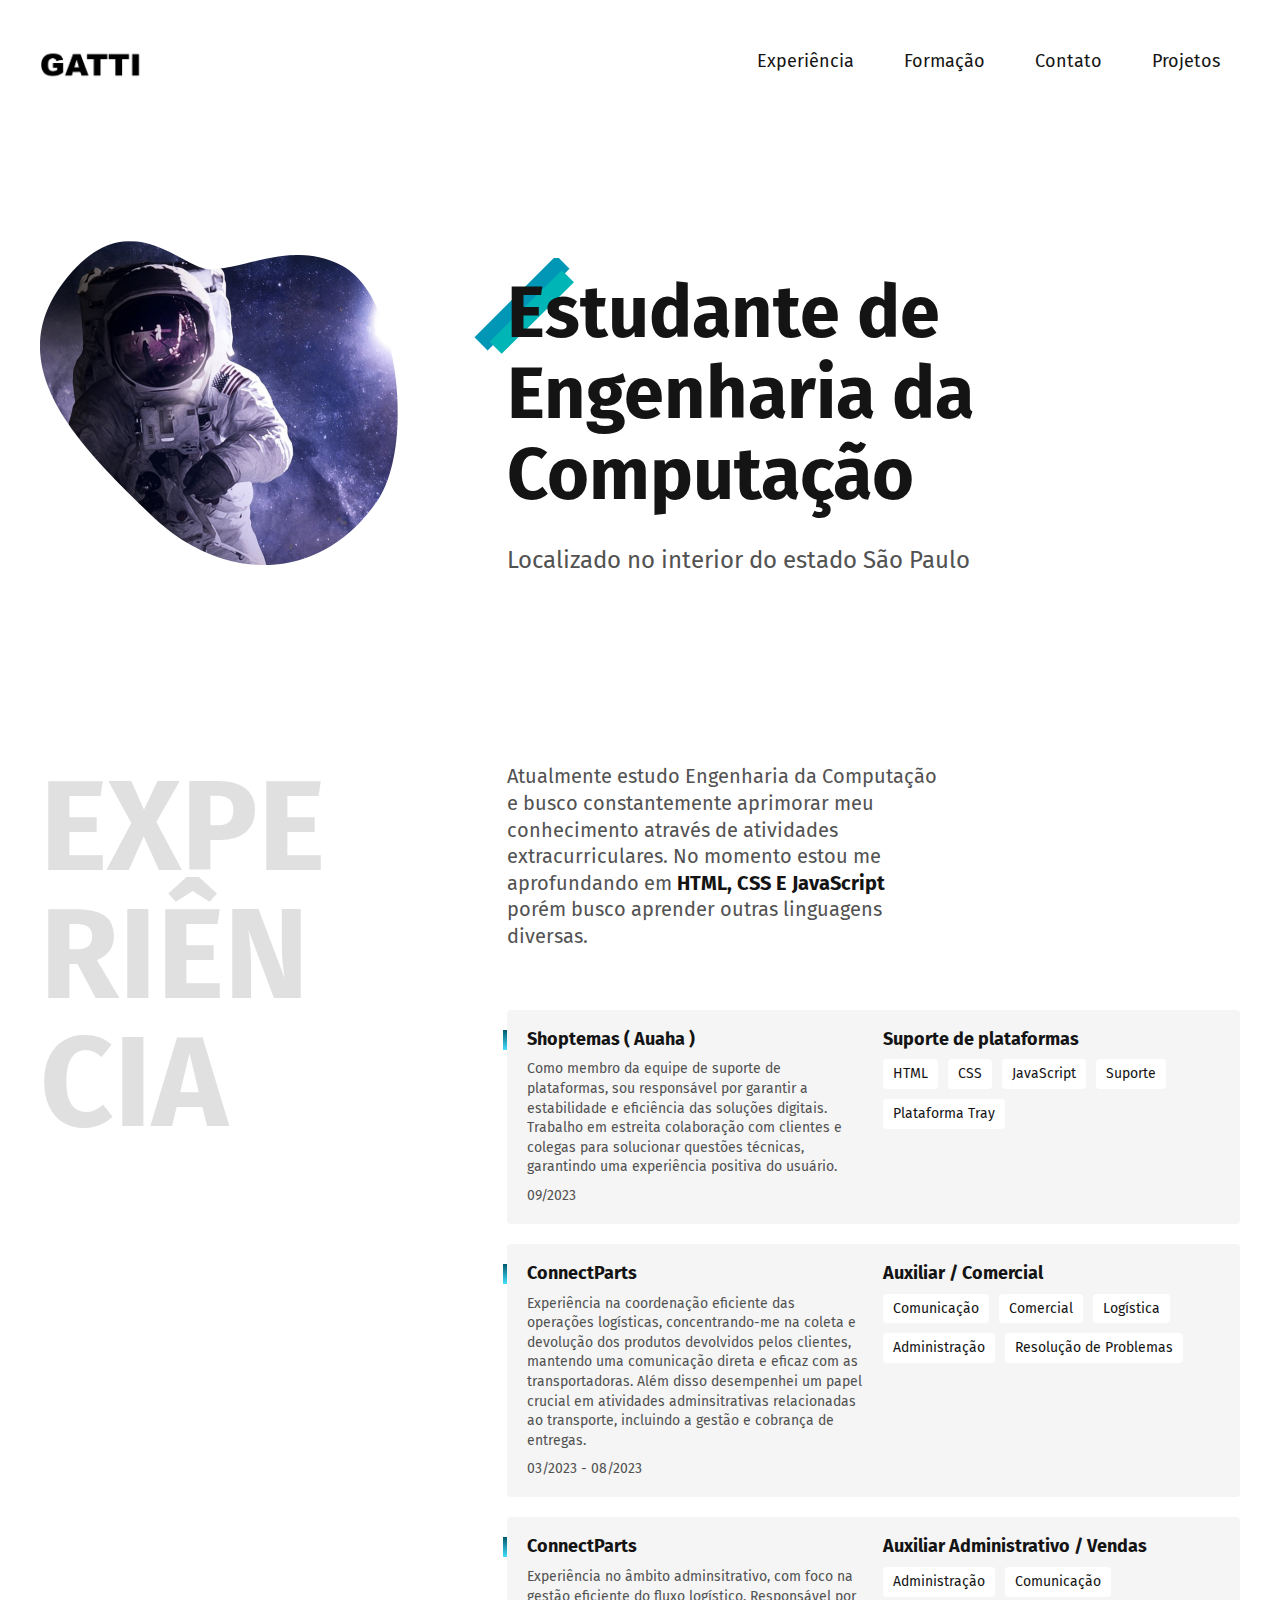
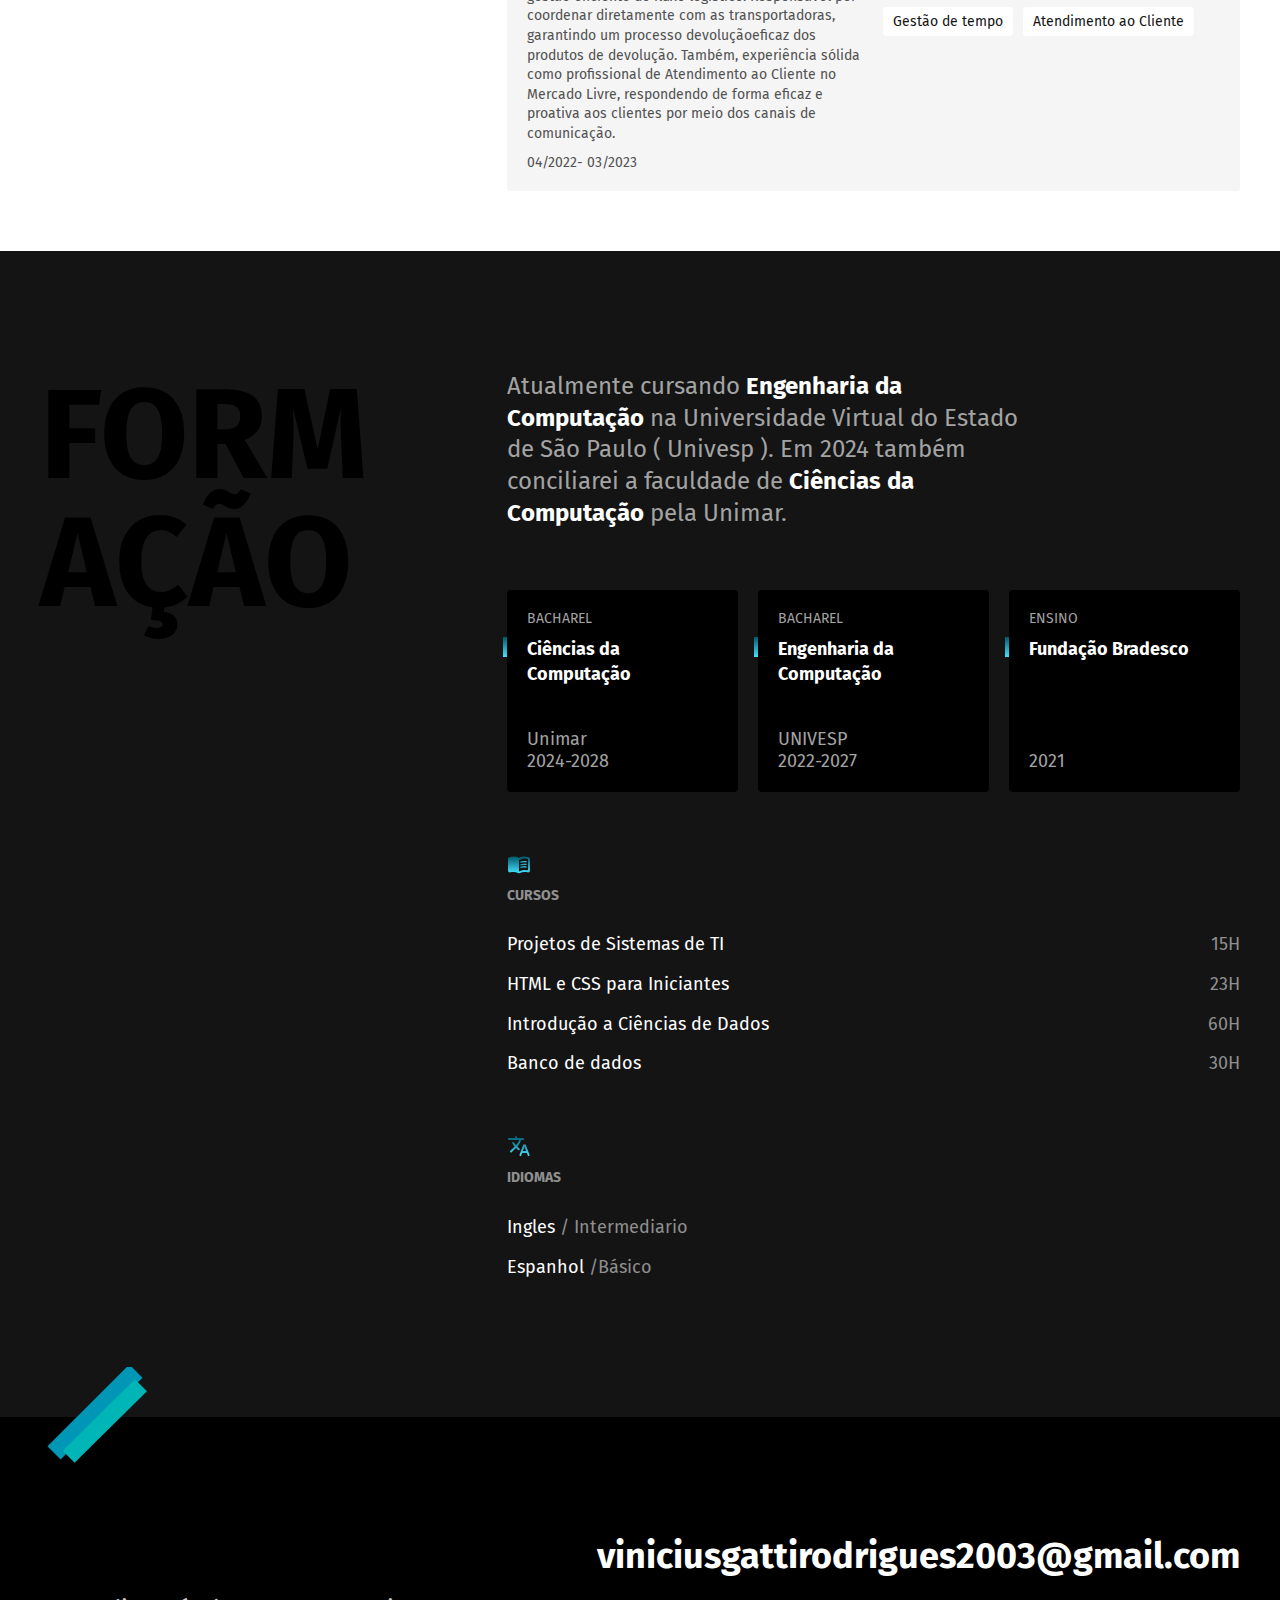
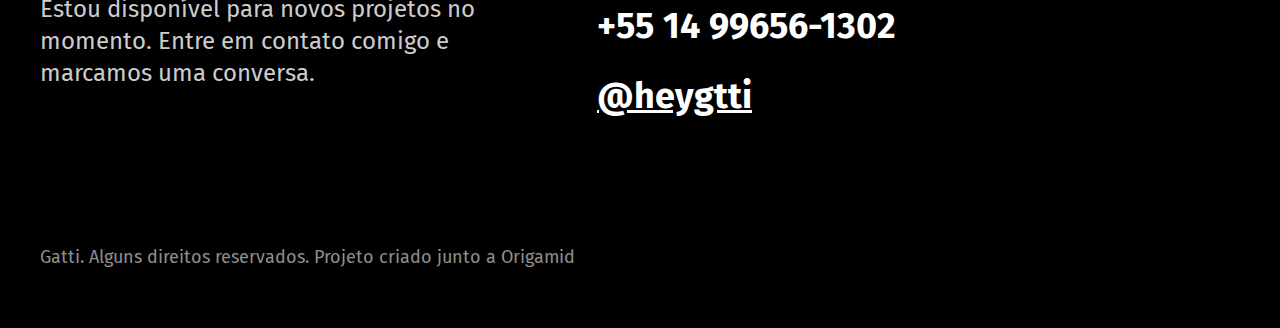
<file: index.html>
<!DOCTYPE html>
<html lang="pt-br">

<head>
    <meta charset="UTF-8">
    <meta name="viewport" content="width=device-width, initial-scale=1.0">
    <link rel="shortcut icon" type="image/jpg" href="./img/icon.ico"/>
    <title> Vinicius - @heygtti </title>
    <meta name="description" content=" Portfólio">
    <link rel="stylesheet" href="./css/style.css">
    <link rel="preconnect" href="https://fonts.googleapis.com">
    <link rel="preconnect" href="https://fonts.gstatic.com" crossorigin>
    <link href="https://fonts.googleapis.com/css2?family=Fira+Sans:wght@400;700&display=swap" rel="stylesheet">
</head>

<body>
    <header class="header">
    <img src="./img/marca2.png" alt="Lobo" width="104" height="38">
    <nav>
    <ul class="header-menu">
        <li><a href="#experiencia">Experiência</a></li>
        <li><a href="#formacao">Formação</a></li>
        <li><a href="#contato">Contato</a></li>
        <li><a href="./site/index.html">Projetos</a></li>
    </ul>
    </nav>
    </header>

    <main class="introducao">
    <img src="./img/astronauta.png" alt="Lobo Cinza" width="360" height="520">
    <div>
        <h1>Estudante de <br>Engenharia da Computação</h1>
        <p>Localizado no interior do estado São Paulo </p>
    </div>
    </main>

    <section class="experiencia" id="experiencia" aria-label="Experiência">
    <h2 class="subtitulo">Experiência</h2>
    <div>
        <p class="experiencia-texto"> Atualmente estudo Engenharia da Computação e busco constantemente 
            aprimorar meu conhecimento através de atividades extracurriculares. No momento estou me aprofundando
            em <strong> HTML, CSS E JavaScript</strong> porém busco aprender outras linguagens diversas.
        </p>
            
    <div class="empresa">
        <span class="empresa-ano">09/2023</span>
        <h3 class="empresa-titulo">Shoptemas ( Auaha )</h3>
        <span class="empresa-titulo">Suporte de plataformas</span>
        <p class="empresa-texto"> Como membro da equipe de suporte de plataformas, sou responsável por
            garantir a estabilidade e eficiência das soluções digitais. Trabalho em estreita colaboração
            com clientes e colegas para solucionar questões técnicas, garantindo uma experiência positiva
            do usuário.</p>
        <ul class="empresa-habilidades">
            <li>HTML</li>
            <li>CSS</li>
            <li>JavaScript</li>
            <li>Suporte</li>
            <li>Plataforma Tray</li>
        </ul>
    </div>

        <div class="empresa">
        <span class="empresa-ano">03/2023 - 08/2023</span>
        <h3 class="empresa-titulo">ConnectParts</h3>
        <span class="empresa-titulo">Auxiliar / Comercial </span>
        <p class="empresa-texto"> Experiência na coordenação eficiente das operações logísticas, 
            concentrando-me na coleta e devolução dos produtos devolvidos pelos clientes, mantendo 
            uma comunicação direta e eficaz com as transportadoras. Além disso desempenhei um papel 
            crucial em atividades adminsitrativas relacionadas ao transporte, incluindo a gestão e 
            cobrança de entregas. </p>
        <ul class="empresa-habilidades">
        <li>Comunicação</li>
        <li>Comercial</li>
        <li>Logística</li>
        <li>Administração</li>
        <li>Resolução de Problemas</li>
        </ul>
    </div>

        <div class="empresa">
        <span class="empresa-ano">04/2022- 03/2023</span>
        <h3 class="empresa-titulo">ConnectParts</h3>
        <span class="empresa-titulo">Auxiliar Administrativo / Vendas</span>
        <p class="empresa-texto">Experiência no âmbito adminsitrativo, com foco na gestão 
            eficiente do fluxo logístico. Responsável por coordenar diretamente com as
             transportadoras, garantindo um processo devoluçãoeficaz dos produtos de devolução. Também,
            experiência sólida como profissional de Atendimento ao Cliente no Mercado Livre, respondendo 
            de forma eficaz e proativa aos clientes por meio dos canais de comunicação.</p>
        <ul class="empresa-habilidades">
        <li>Administração</li>
        <li>Comunicação</li>
        <li>Gestão de tempo</li>
        <li>Atendimento ao Cliente</li>
        </ul>
        </div>

    </div>
    </section>

    <section class="formacao" id="formacao" aria-label="Formação">
        <div class="formacao-container">
            <h2 class="subtitulo"> FORMAÇÃO </h2>

            <div>
                <p class="formacao-texto"> 
                    Atualmente cursando <strong> Engenharia da Computação </strong> na Universidade 
                    Virtual do Estado de São Paulo ( Univesp ). Em 2024 também conciliarei a faculdade de 
                    <strong> Ciências da Computação </strong> pela Unimar.

                </p>
                <ul class="faculdade-lista">
                    <li class="faculdade"> 
                        <span class="faculdade-tipo"> Bacharel</span>
                        <h3 class="faculdade-curso"> Ciências da Computação </h3>
                        <span class="faculdade-instituicao">Unimar</span>
                        <span class="faculdade-instituicao">2024-2028</span>
                    </li>
                    <li class="faculdade"> 
                        <span class="faculdade-tipo"> Bacharel</span>
                        <h3 class="faculdade-curso"> Engenharia da Computação </h3>
                        <span class="faculdade-instituicao">UNIVESP</span>
                        <span class="faculdade-instituicao">2022-2027</span>
                    </li>
                    <li class="faculdade"> 
                        <span class="faculdade-tipo"> Ensino</span>
                        <h3 class="faculdade-curso"> Fundação Bradesco</h3>
                        <span class="faculdade-instituicao">2021</span>
                    </li>
                </ul>

                <div class="formacao-extra">
                    <div class="cursos">

                    <h3> Cursos </h3>
                <ul>
                    <li> Projetos de Sistemas de TI <span> 15H</span> </li>
                    <li> HTML e CSS para Iniciantes <span> 23H</span> </li>
                    <li> Introdução a Ciências de Dados <span> 60H</span> </li>
                    <li> Banco de dados <span> 30H </span> </li>



                    
                </ul>
                    </div>
                    <div class="idiomas">

                        <h3> Idiomas</h3>
                    <ul>
                        <li> Ingles <span> / Intermediario </span> </li>
                        <li> Espanhol <span>/Básico</span> </li>
                </div>
            </div>


        </div>


    </section>

    <footer class="footer" id="contato">
        <div class="footer-container">
            <p class="footer-texto">Estou disponível para novos projetos no momento. Entre em contato 
                comigo e marcamos uma conversa. </p>
            <ul class="footer-contato">
                <li> viniciusgattirodrigues2003@gmail.com</li>
                <li> +55 14 99656-1302</li>
                <li><a href="https://www.instagram.com/heygtti/" target="_blank">@heygtti</a> </li>

            </ul>
            <p class="footer-copy"> Gatti. Alguns direitos reservados. Projeto criado junto a Origamid</p>

        </div>

    </footer>

</body>

</html>
</file>
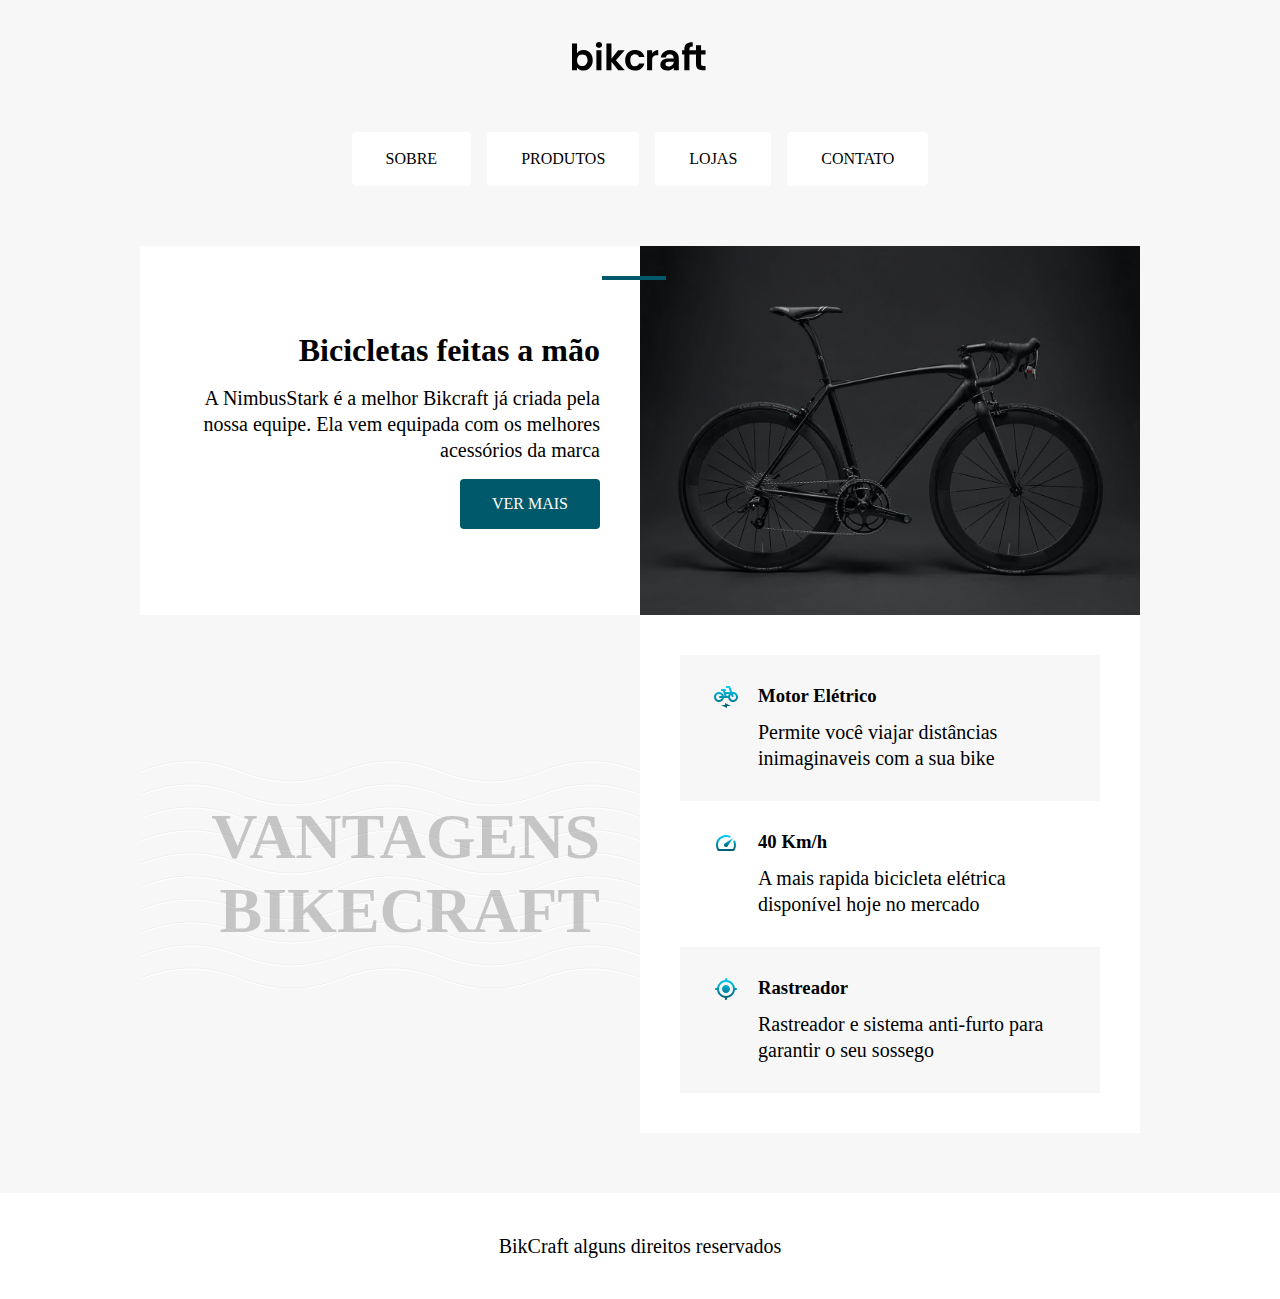
<file: site/index.html>
<!DOCTYPE html>
<html lang="en">
<head>
    <meta charset="UTF-8">
    <meta name="viewport" content="width=device-width, initial-scale=1">
    <title>BikeCraft</title>
    <link rel="stylesheet" href="style.css">
</head>

<body>
    <header class="header">
    <img src="img/bikcraft.svg" alt="BikCraft">

    <nav arial-label="primária"> 
        <ul class="menu">

        <li> <a href="/">Sobre</a></li>
        <li> <a href="/">Produtos</a></li>
        <li> <a href="/">Lojas</a></li>
        <li> <a href="/">Contato</a></li>

        </ul>

    </nav>
    </header>

    <main >
        <article class="conteudo">
        <div class="introducao" aria-labelledby="label-introducao">
            <h1 id="label-introducao"> Bicicletas feitas a mão</h1>
            <p>A NimbusStark é a melhor Bikcraft já criada pela nossa equipe. Ela 
                vem equipada com os melhores acessórios da marca </p>
            <a class="botao" href="/">Ver Mais</a>
        </div>
        <div class="introducao-cover">
        <img src="./img/bicicleta.jpg" alt="Bicicleta Bikecraft Preta">
        </div>
        </article>

    <article class="conteudo conteudo-vantagem" aria-labelledby="label-vantagens">
        <h2 class="subtitulo" id="label-introducao"> Vantagens BikeCraft</h2>

        <ul class="vantagens">
            <li class="vantagens-item">
                <img src="./img/eletrica.svg" alt="">
                <h3> Motor Elétrico</h3>
                <p> Permite você viajar distâncias inimaginaveis com a sua bike</p>
            </li>
            <li class="vantagens-item">
                <img src="./img/velocidade.svg" alt="">
                <h3> 40 Km/h </h3>
                <p> A mais rapida bicicleta elétrica disponível hoje no mercado</p>
            </li>
            <li class="vantagens-item">
                <img src="./img/rastreador.svg" alt="">
                <h3> Rastreador</h3>
                <p> Rastreador e sistema anti-furto para garantir o seu sossego </p>
            </li>
        </ul>  
    
    </article>
    </main>

    <footer class="rodape">
        <p>BikCraft alguns direitos reservados</p>

    </footer>
</body>
</html>
</file>
<file: css/style.css>
@import "./global.css";
@import "./header.css";
@import "./introducao.css";
@import "./experiencia.css";
@import "./formacao.css";
@import "./footer.css";
</file>
<file: site/style.css>
body{

font-family;: Arial, Helvetica, sans-serif;
margin: 0px;
background: #f7f7f7;
display: grid;
gap: 3.75rem;
justify-items:center;
margin-top:2.5rem;


}

img{

max-width: 100%;
display: block;

}


a{
text-decoration: none
}

p, h1, h2 , h3 {

    margin: 0px;

}

ul {

    list-style: none;
    margin: 0px;
    padding: 0px;

}

p{

    font-size: 1.25rem;
    line-height: 1.3;
}

.header{
    display: grid;
    justify-items: center;
    gap: 3.75rem;

}

.menu{

    display:flex;
    gap: 1rem;
    flex-wrap: wrap;
    justify-content: center;
}


.menu a{
    display: block;
    background: #ffff;
    padding: 1rem 2rem;
    border-radius: 4px;
    color: black;
    text-transform: uppercase ;
    border: 2px solid transparent;
}


.menu a:hover {
    border-color: #00596b;


}



.conteudo {

    display:grid;
    grid-template-columns: 1fr 1fr;
    max-width: 1000px;
}

.introducao{

    background: white;
    padding:2.5rem;
    text-align: right;
    position: relative;
    display:grid;
    gap:1rem;
    align-content: center;
    justify-items: end;

}

.introducao h1{

    font-size: 2rem;
}
.introducao::before{
    content: "";
    width:4rem;
    height: 4px;
    background: #00596b;
    position: absolute;
    top:30px;
    right: -26px;

}

.introducao-cover img{

    object-fit: cover;
    height: 100%;

}

.botao{

    background: #00596b;
    padding:1rem 2rem;
    border-radius: 4px;
    color:#fff;
    text-transform:uppercase;

}

.botao:hover{
    background-color: #00b5da;
    transition: .3s;
}
.subtitulo{

    font-size: 4rem;
    text-transform:uppercase;
    color:rgba(0, 0, 0, 0.2);
    text-align: right;
    padding: 2.5rem;
    align-self: center;
    background-image: url(./img/onda.svg);

}

.vantagens {

    background:#fff;
    padding: 2.5rem;

}

.vantagens-item{

    display:grid;
    grid-template-columns: auto 1fr;
    gap:10px 20px;
    padding: 30px;
    border-left: 4px solid transparent
}

.vantagens-item:nth-child(odd){

    background: #f7f7f7;
}

.vantagens-item:hover{
    border-color:#00596b;

}

.vantagens-item p{
    grid-column: 2;

}

.rodape{

    background:#fff;
    width: 100%;
    text-align: center;
    padding: 40px;
    box-sizing: border-box;
}

@media (max-width: 1000px){

    .conteudo-vantagem{
        grid-template-columns: 1fr;
    }
    .subtitulo{

        text-align: center;
    }
}

@media (max-width: 600px){
    body{
        gap:30px;
        margin-top: 20px;
    }
    .header{
        gap:30px;

    }
    .conteudo{
        grid-template-columns: 1fr;
        
    }
    .introducao{

        text-align: left;
        justify-items: start;
    }
    .introducao::before{

        display: none;
    }
    .subtitulo{

        font-size: 3rem;
    }
}
</file>
